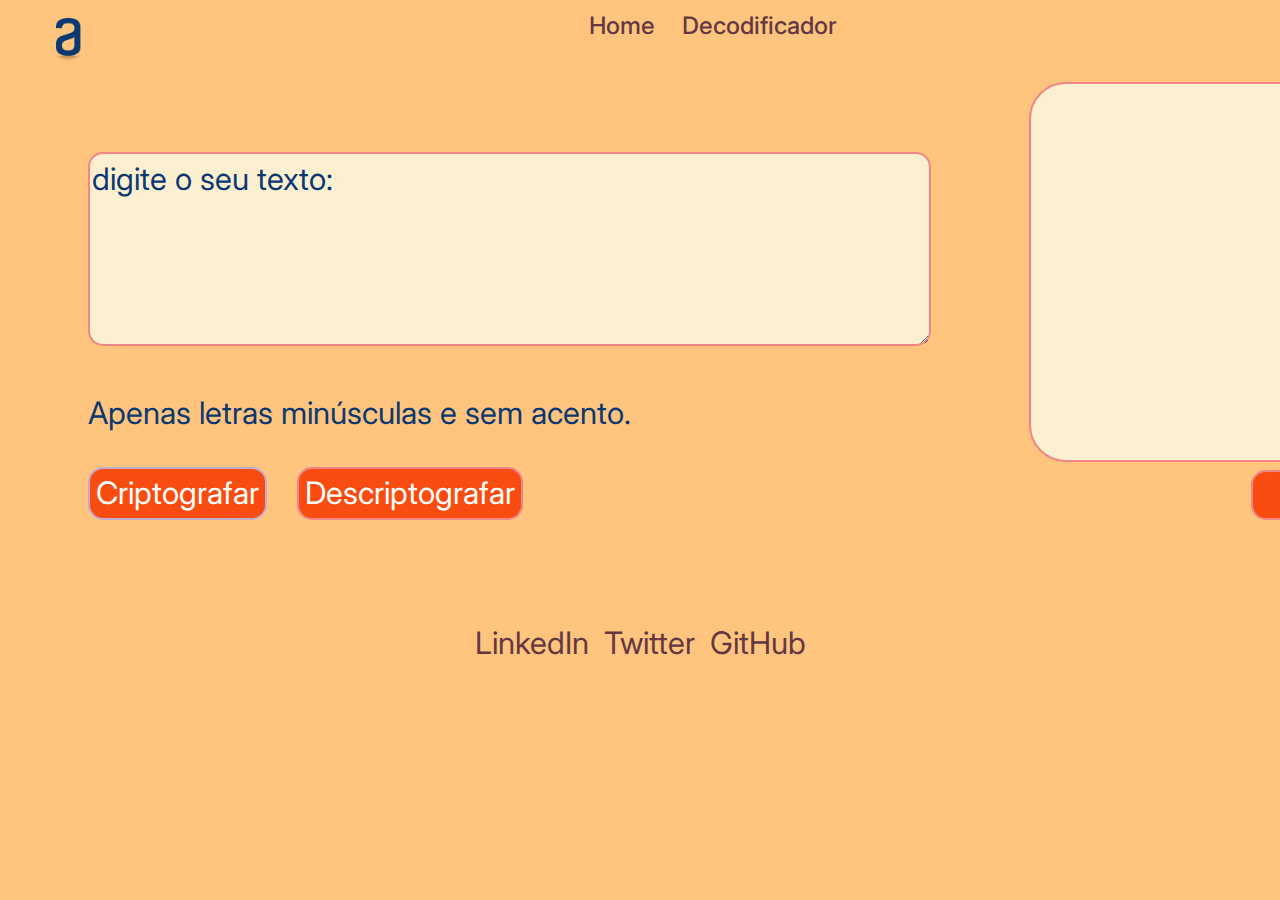
<file: index.html>
<!DOCTYPE html>
<html lang="pt-br">
<head>
    <meta charset="UTF-8">
    <meta http-equiv="X-UA-Compatible" content="IE=edge">
    <meta name="viewport" content="width=device-width, initial-scale=1.0">
    <title>Decodificador estilizado</title>
    <link rel="preconnect" href="https://fonts.googleapis.com">
    <link rel="preconnect" href="https://fonts.gstatic.com" crossorigin>
    <link href="https://fonts.googleapis.com/css2?family=IBM+Plex+Sans&family=Inter:wght@100..900&family=Josefin+Sans&family=Sacramento&display=swap" rel="stylesheet">
    <link rel="stylesheet" href="css/style.css">
</head>

<body>
    <header class="cabeçalho">

        <img class="logoAlura" src="imagens/logoAlura.png" alt="logo da alura">

        <nav class="pagesLinks">
            <a class="cabeçalho__links" href="home.html" >Home</a>
            <a class="cabeçalho__links" href="index.html" >Decodificador</a>
        </nav>

    </header>

    <main>
        <section>
            
            <textarea class="text-area" cols="41" rows="4" placeholder="Digite o seu texto:"></textarea>

            <div class="info-caracteres__e__botoes">
                
                <div class="informaçoes__caracteres">
                    <p>Apenas letras minúsculas e sem acento.</p>
                </div>
        
                <div class="botoes">
                    <button class="btn-encriptar" onclick="btnEncriptar()">Criptografar</button>
                    <button class="btn-desencriptar" onclick="btnDesencriptar()">Descriptografar</button>
                </div>
            
            </div>
        
        </section>
    
        <section class="mensagem__e__bnt-copiar">
            <textarea type="pegar" value="" class="mensagem" cols="20" rows="8" id="mensagem__para__copiar"></textarea>
            <button onclick="copiarMensagem()" class="btn-copiar">Copiar</button>
        </section>
    
    </main>


    <div class="rodaPe">

        <a class="footer-link" href="https://linkedin.com/in/joão-batista-78178122b">LinkedIn</a>
        <a class="footer-link" href="https://twitter.com/">Twitter</a>
        <a class="footer-link" href="https://github.com/joaozalina">GitHub</a>

    </div>

    <script src="script.js"></script>

</body>

</html>
</file>
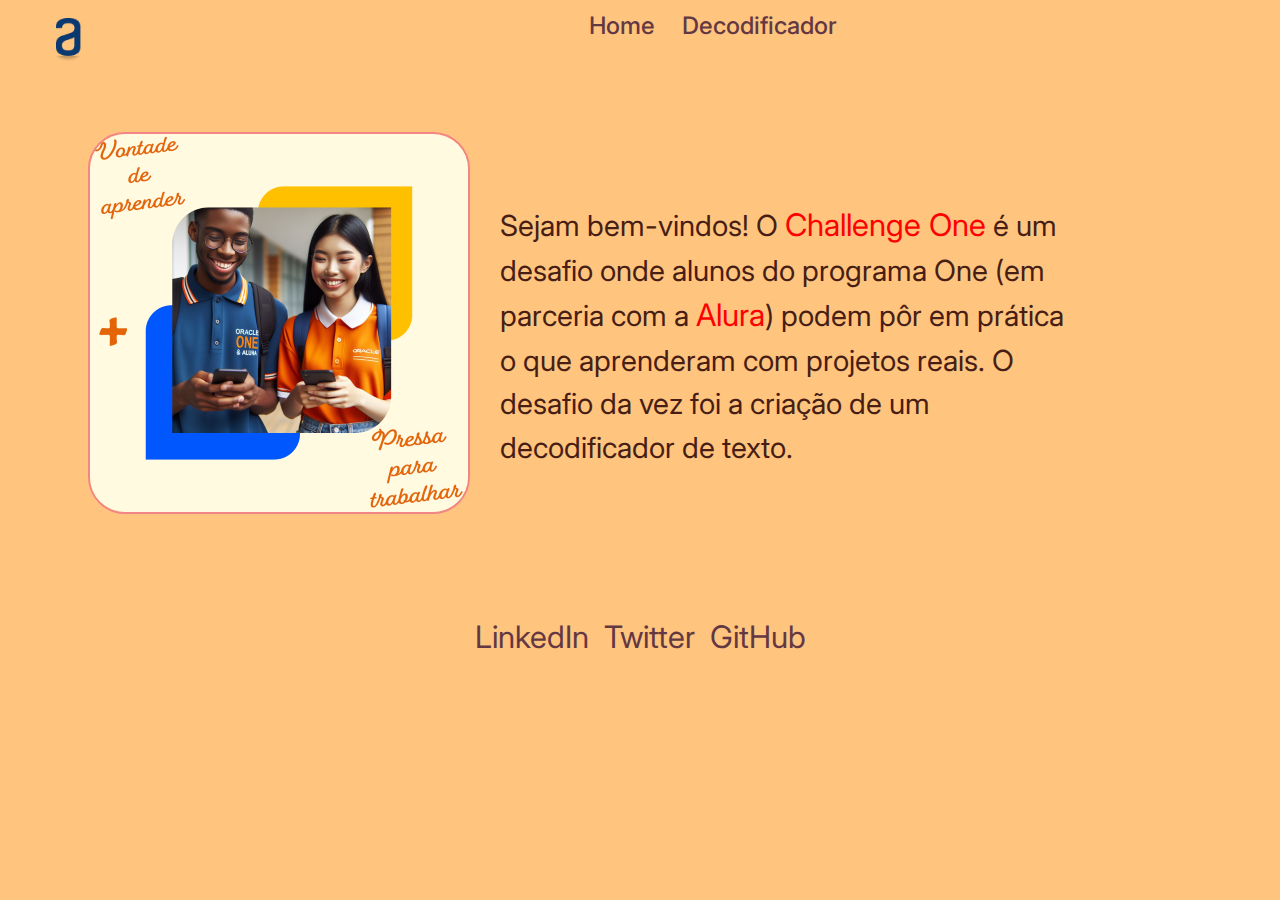
<file: home.html>
<!DOCTYPE html>
<html lang="pt-br">
<head>
    <meta charset="UTF-8">
    <meta http-equiv="X-UA-Compatible" content="IE=edge">
    <meta name="viewport" content="width=device-width, initial-scale=1.0">
    <title>Home page</title>
    <link rel="preconnect" href="https://fonts.googleapis.com">
    <link rel="preconnect" href="https://fonts.gstatic.com" crossorigin>
    <link href="https://fonts.googleapis.com/css2?family=IBM+Plex+Sans&family=Inter:wght@100..900&family=Josefin+Sans&family=Sacramento&display=swap" rel="stylesheet">
    <link rel="stylesheet" href="css/style.css">
</head>

<body>
    <header class="cabeçalho">

        <img class="logoAlura" src="imagens/logoAlura.png" alt="logo da alura">

        <nav class="pagesLinks">
            <a class="cabeçalho__links" href="home.html" >Home</a>
            <a class="cabeçalho__links" href="index.html" >Decodificador</a>
        </nav>

    </header>


    <main>
        
        <section class="homeContent">

            <img class="programaOracle" src="imagens/programaOracle.png" alt="imagem_programa__Oracle&Alura">

            <p class="text-challenge">Sejam bem-vindos! O <b>Challenge One</b> é um desafio onde alunos do programa One (em parceria com a <b>Alura</b>)
            podem pôr em prática o que aprenderam com projetos reais. O desafio da vez foi a criação de um decodificador de texto.</p>

        </section>
    
    </main>


    <div class="rodaPe">

        <a class="footer-link" href="https://linkedin.com/in/joão-batista-78178122b">LinkedIn</a>
        <a class="footer-link" href="https://twitter.com/">Twitter</a>
        <a class="footer-link" href="https://github.com/joaozalina">GitHub</a>

    </div>

    <script src="script.js"></script>

</body>

</html>
</file>
<file: css/style.css>
* {
    background-color: #FFC47E;
    font-family: "Inter", sans-serif;
    font-weight: 400;
    font-size: 31px;
    line-height: 150%;
}

.logoAlura {

    margin-left: 10px;
    padding-top: 10px;
    width: 8%;

}

main {

    display: flex;
    margin-bottom: 50px;
    margin-left: 80px;

}

.text-area {
    
    border: 2px solid #F28585;
    border-radius: 15px;
    color: #0A3871;
    background-color: #FDF0D1;
    margin-top: 90px;
    text-transform: lowercase;
}

::placeholder {color:#0A3871;}
    .text-area:focus{
        outline: none;
    }


.mensagem {
    background: white;
    /*background-image: url(/imagens/programaOracle.png);*/
    background-repeat: no-repeat;
    border: 2px solid #F28585;
    border-radius: 37px;
    color: #0A3871;
    background-color: #FDF0D1;
    margin-left: 98px;
    margin-top: 20px;
    padding-left: 20px;
    /*position: fixed;*/
}

.mensagem:focus {
    
    outline: none;

}

.info-caracteres__e__botoes {
    display: flex;
    flex-direction: column;
    justify-content: flex-start;
}

.informaçoes__caracteres {
    color: #0A3871;
}

.botoes {
    display: flex;
    align-items: flex-start;
    gap: 30px;
}

.btn-encriptar{
    border: 2px solid #C3ACD0;
    border-radius: 15px;
    color: white;
    background-color: #F94C10;
}

.btn-encriptar:hover {
    background-color: #E8751A;
}

.btn-desencriptar{
    border: 2px solid #F28585;
    border-radius: 15px;
    color: white;
    background-color: #F94C10;

}

.btn-desencriptar:hover {
    background-color: #E8751A;
}


.mensagem__e__bnt-copiar {
    display: inline-flex;
    flex-direction: column;
    justify-content: space-between;
    gap: 6px;
}

/* This line below targets the "children (or itens)" in our --- >  'section class="mensagem__e__bnt-copiar' */

/*.mensagem__e__bnt-copiar > * {
    /*flex-basis: 50px;
}*/

.btn-copiar {
    font-size: 29px;
    margin-left: 320px;
    border: 2px solid #F28585;
    border-radius: 15px;
    color: white;
    background-color: #F94C10;
}

.btn-copiar:hover {
    background-color: #E8751A;
}


.cabeçalho{
    display: flex;
    gap: 470px;
}


.pagesLinks {
    display: flex;
    gap: 27px;
}


.cabeçalho__links {
    font-family: "Inter", sans-serif;
    font-size: 24px;
    font-weight: 500;
    color: #643843;
}


.homeContent {
    display: flex;
    gap: 30px;
    margin-top: 70px;
}


.programaOracle {
    border: 2px solid #F28585;
    border-radius: 37px;
}


.text-challenge {
    font-family: "Inter", sans-serif;
    font-size: 29px;
    margin-top: 70px;
    margin-right: 200px;
    color: #481E14;
}

b {
    color: red;
}

.rodaPe {
    display: flex;
    gap: 15px;
    background-color: #FFC47E;
    padding: 50px 0px 20px;
    justify-content: center;
}


a {
    color: #643843;
    text-decoration: none;
}

a:visited {
    color: #0A3871;
}

a:hover {
    color: #49243E;
}
</file>
